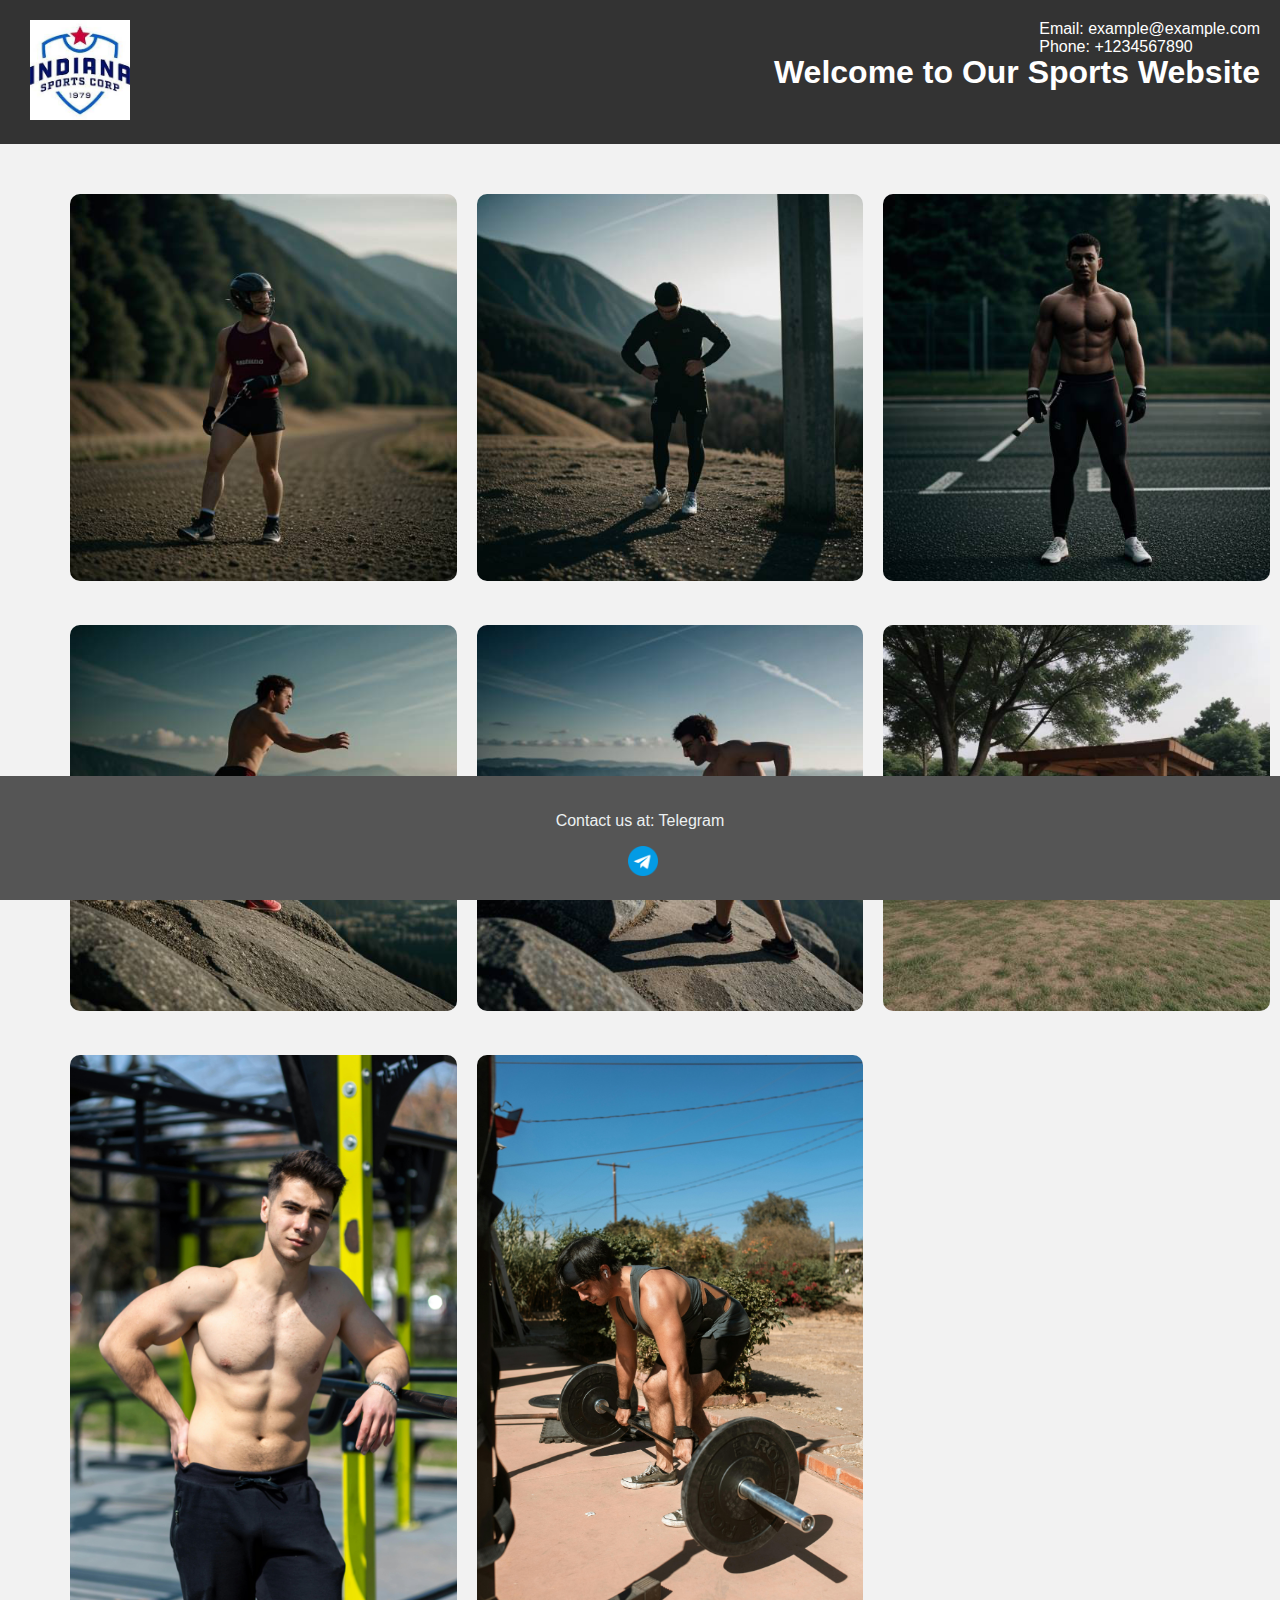
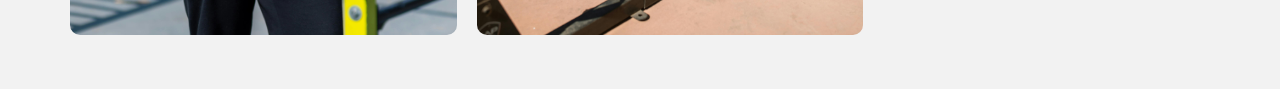
<file: index.html>
<!DOCTYPE html>
<html lang="en">

<head>
    <meta charset="UTF-8">
    <meta name="viewport" content="width=device-width, initial-scale=1.0">
    <title>Sport</title>
    <link rel="stylesheet" href="style.css">
</head>

<!-- body -->

<body>
    <header>
        <a href="index.html"><img src="assets/logo.jpeg" alt="loooogooo"></a>
        <h1><a href="https://www.example.com/">Welcome to Our Sports Website</a></h1>

        <div class="contact-info">
            <p>Email: <a href="mailto:example@example.com" class="email">example@example.com</a></p>
            <p>Phone: <a href="tel:+1234567890" class="phone">+1234567890</a></p>
        </div>

        <button class="menu-toggle">&#9776;</button>
    </header>
    <main>
        <section class="gallery">
            <section class="gallery">
                <a href="https://www.example.com/"><img src="assets/sport_clone.png" alt=""></a>
                <a href="https://www.example.com/"><img src="assets/hik.png" alt=""></a>
                <a href="https://www.example.com/"><img src="assets/sport_forward.png" alt=""></a>
                <a href="https://www.example.com/"><img src="assets/sport_left.png" alt=""></a>
                <a href="https://www.example.com/"><img src="assets/sport_right.png" alt=""></a>
                <a href="https://www.example.com/"><img src="assets/chill.png" alt=""></a>
                <a href="https://www.example.com/"><img src="assets/gym.jpg" alt=""></a>
                <a href="https://www.example.com/"><img src="assets/sport.jpg" alt=""></a>
            </section>
        </section>
    </main>

 <!-- footer  -->
    <footer>
        <p>Contact us at: Telegram</p>
        <a href="https://t.me/maryyday"><img src="assets/telegram.png" alt="tg"></a>
    </footer>
</body>

</html>
</file>
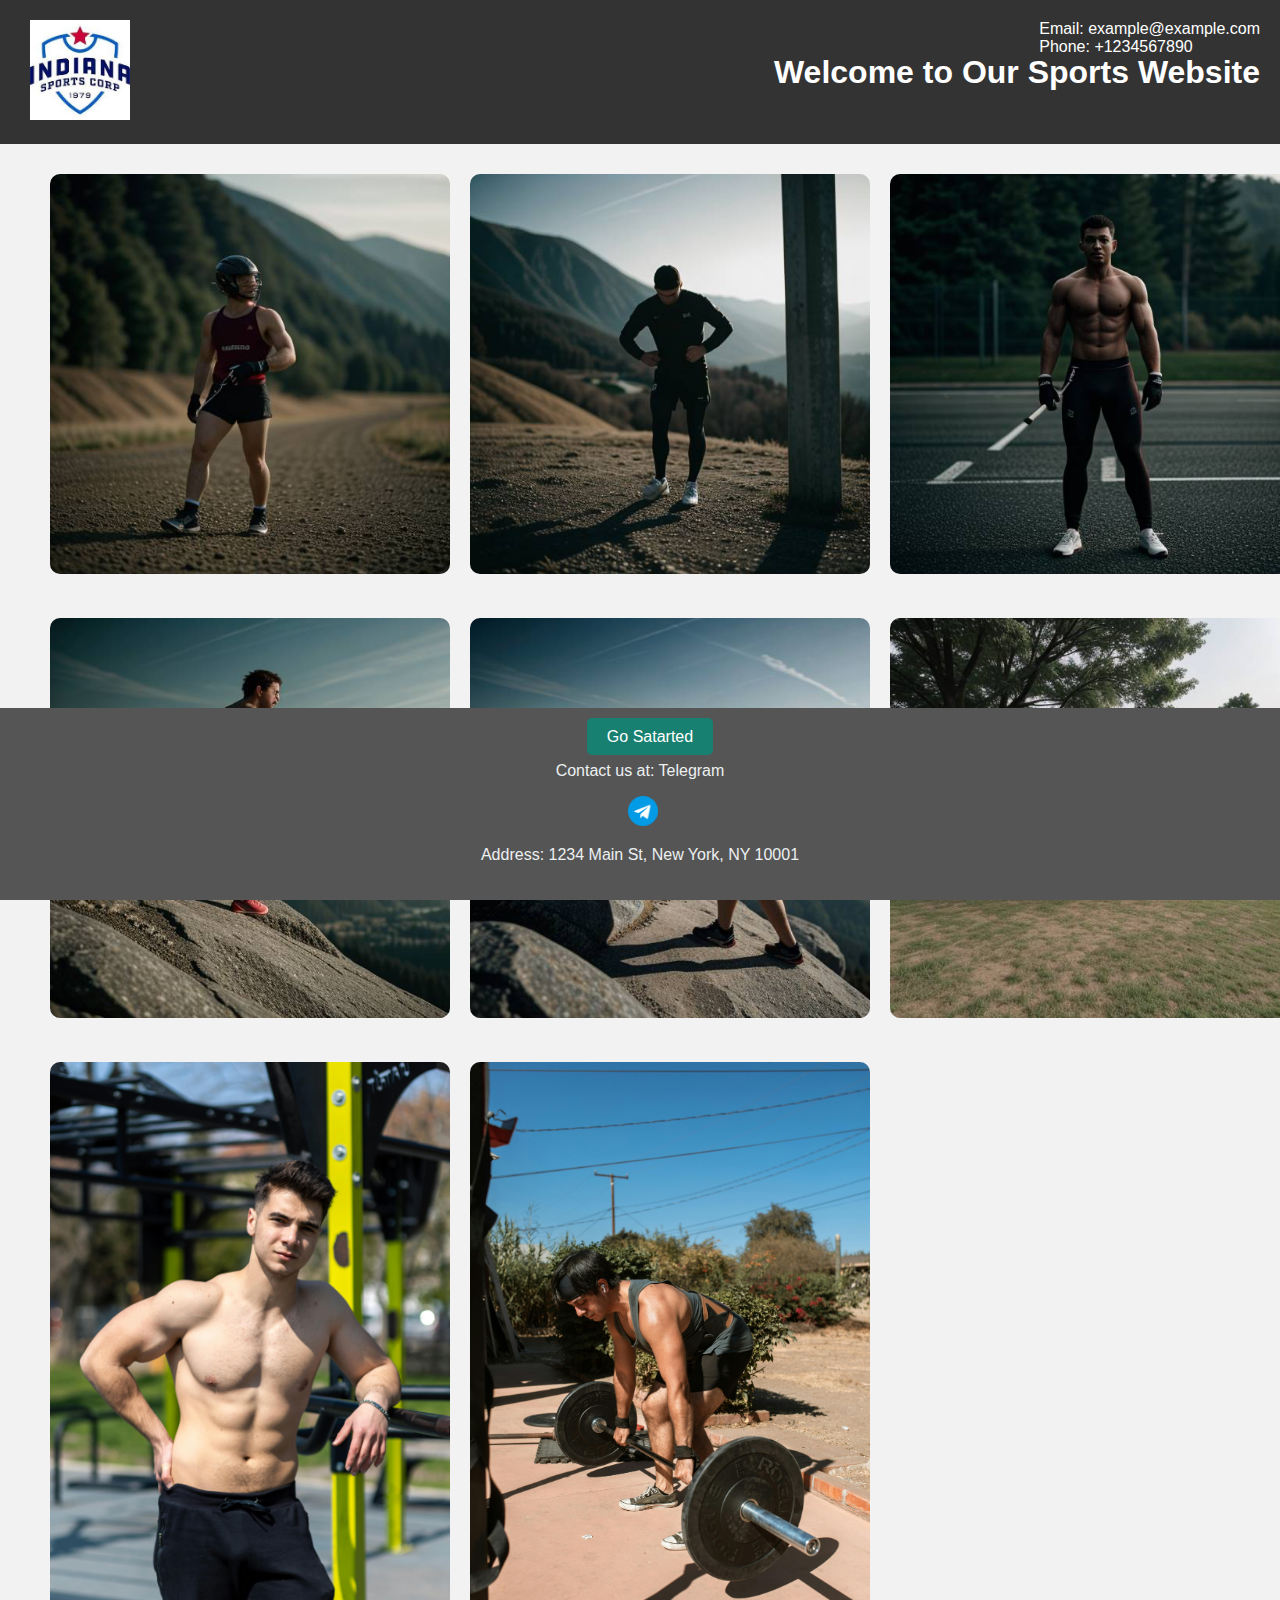
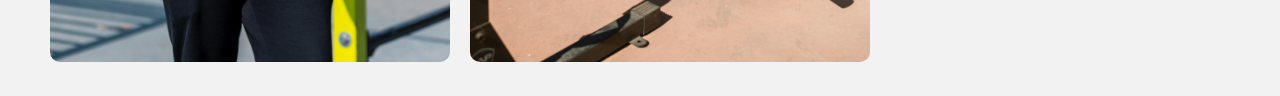
<file: web_site/index.html>
<!DOCTYPE html>
<html lang="en">

<head>
    <meta charset="UTF-8">
    <meta name="viewport" content="width=device-width, initial-scale=1.0">
    <title>Sport</title>
    <link rel="stylesheet" href="style.css">
</head>

<!-- body -->

<body>
    <header>
        <a href="index.html"><img src="assets/logo.jpeg" alt="loooogooo"></a>
        <h1><a href="https://www.example.com/">Welcome to Our Sports Website</a></h1>

        <div class="contact-info">
            <p>Email: <a href="mailto:example@example.com" class="email">example@example.com</a></p>
            <p>Phone: <a href="tel:+1234567890" class="phone">+1234567890</a></p>
        </div>

        <button class="menu-toggle">&#9776;</button>
    </header>
    <main>
        <section class="gallery">
            <a href="https://www.example.com/"><img src="assets/sport_clone.png" alt=""></a>
            <a href="https://www.example.com/"><img src="assets/hik.png" alt=""></a>
            <a href="https://www.example.com/"><img src="assets/sport_forward.png" alt=""></a>
            <a href="https://www.example.com/"><img src="assets/sport_left.png" alt=""></a>
            <a href="https://www.example.com/"><img src="assets/sport_right.png" alt=""></a>
            <a href="https://www.example.com/"><img src="assets/chill.png" alt=""></a>
            <a href="https://www.example.com/"><img src="assets/gym.jpg" alt=""></a>
            <a href="https://www.example.com/"><img src="assets/sport.jpg" alt=""></a>
        </section>
        
    </main>

    
    <!-- footer  -->
    <footer>
        <a href="plans.html" class="cta-button">Go Satarted</a>
        <p>Contact us at: Telegram</p>
        <a href="https://t.me/maryyday"><img src="assets/telegram.png" alt="tg"></a>
        <p>Address: 1234 Main St, New York, NY 10001</p>

    </footer>
</body>

</html>
</file>
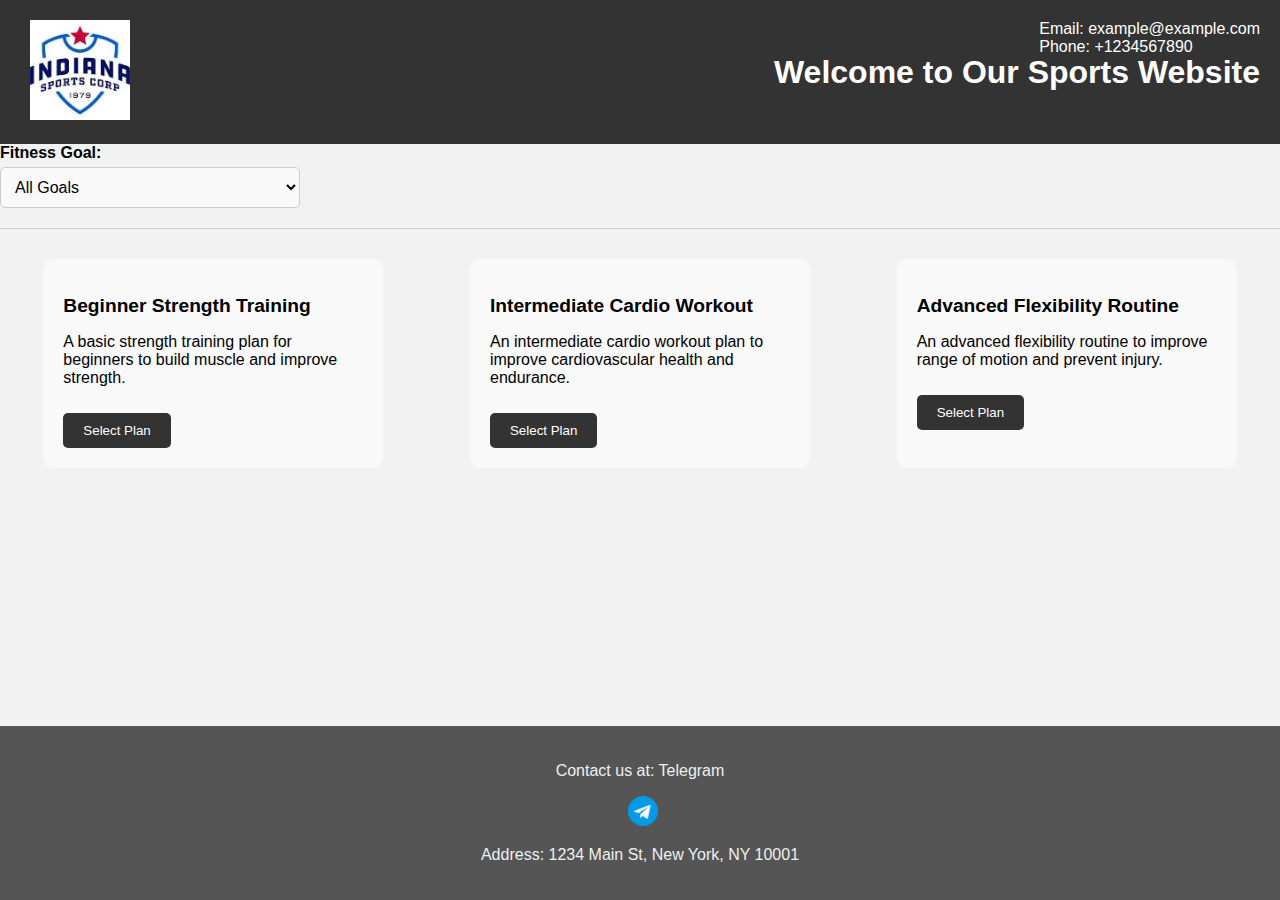
<file: web_site/plans.html>
<!DOCTYPE html>
<html lang="en">

<head>
    <meta charset="UTF-8">
    <meta name="viewport" content="width=device-width, initial-scale=1.0">
    <title>Workout Plans</title>
    <link rel="stylesheet" href="plans_style.css">
</head>

<body>
    <header>
        <a href="index.html"><img src="assets/logo.jpeg" alt="loooogooo"></a>
        <h1><a href="https://www.example.com/">Welcome to Our Sports Website</a></h1>

        <div class="contact-info">
            <p>Email: <a href="mailto:example@example.com" class="email">example@example.com</a></p>
            <p>Phone: <a href="tel:+1234567890" class="phone">+1234567890</a></p>
        </div>

        <button class="menu-toggle">&#9776;</button>
    </header>
    <main>
        <section id="filter">
            <label for="goal-filter">Fitness Goal:</label>
            <select id="goal-filter">
                <option value="all">All Goals</option>
                <option value="strength">Strength</option>
                <option value="cardio">Cardio</option>
                <option value="flexibility">Flexibility</option>
            </select>
        </section>

        <section id="plans">
            <div class="plan-card" data-goal="strength">
                <h2>Beginner Strength Training</h2>
                <p>A basic strength training plan for beginners to build muscle and improve strength.</p>
                <button>Select Plan</button>
            </div>
            <div class="plan-card" data-goal="cardio">
                <h2>Intermediate Cardio Workout</h2>
                <p>An intermediate cardio workout plan to improve cardiovascular health and endurance.</p>
                <button>Select Plan</button>
            </div>
            <div class="plan-card" data-goal="flexibility">
                <h2>Advanced Flexibility Routine</h2>
                <p>An advanced flexibility routine to improve range of motion and prevent injury.</p>
                <button>Select Plan</button>
            </div>
        </section>
        <section id="selected-plan">
        </section>

    </main>
    <footer>
        <p>Contact us at: Telegram</p>
        <a href="https://t.me/maryyday"><img src="assets/telegram.png" alt="tg"></a>
        <p>Address: 1234 Main St, New York, NY 10001</p>
    </footer>
    <script src="script.js"></script>
</body>

</html>
</file>
<file: style.css>
body {
    font-family: Arial, sans-serif;
    background-color: #f2f2f2;
    margin: 0;
    padding: 0;
}

header {
    background-color: #333;
    color: white;
    padding: 20px;
    display: flex; 
    justify-content: space-between; 
    align-items: center; 
    position: relative; 
}

header img {
    width: 100px;
    height: auto;
    margin-right: 10px;
    margin-left: 10px;
}

header a {
    color: white;
    text-decoration: none;
}

.menu-toggle {
    display: none;
}

.contact-info {
    position: absolute;
    top: 20px;
    right: 20px;
}

.contact-info p {
    margin: 0;
    font-family: Arial, sans-serif;
}

.contact-info p.email {
    color: #3498db;
    font-size: 16px;
}

.contact-info p.phone {
    color: #2ecc71;
    font-size: 16px;
}

@media screen and (max-width: 768px) {
    .menu-toggle {
        display: block;
    }

    .contact-info {
        display: none; 
    }
}


.gallery {
    display: grid;
    grid-template-columns: repeat(auto-fit, minmax(300px, 1fr));
    grid-gap: 20px;
    padding: 20px;
}

.gallery img {
    width: 100%;
    height: auto;
    border-radius: 10px;
    margin: 10px 30px;
}


footer {
    background-color: #555;
    color: #ecf0f1;
    text-align: center;
    padding: 20px 0;
    position: fixed;
    bottom: 0;
    width: 100%;
}

footer img {
    width: 30px;
    height: auto;
    margin-left: 5px;
}
</file>
<file: web_site/style.css>
body {
    font-family: Arial, sans-serif;
    background-color: #f2f2f2;
    margin: 0;
    padding: 0;
}

header {
    background-color: #333;
    color: white;
    padding: 20px;
    display: flex; 
    justify-content: space-between; 
    align-items: center; 
    position: relative; 
}

header img {
    width: 100px;
    height: auto;
    margin-right: 10px;
    margin-left: 10px;
}

header a {
    color: white;
    text-decoration: none;
}

.menu-toggle {
    display: none;
}

.contact-info {
    position: absolute;
    top: 20px;
    right: 20px;
}

.contact-info p {
    margin: 0;
    font-family: Arial, sans-serif;
}

.contact-info p.email {
    color: #3498db;
    font-size: 16px;
}

.contact-info p.phone {
    color: #2ecc71;
    font-size: 16px;
}

@media screen and (max-width: 768px) {
    .menu-toggle {
        display: block;
    }

    .contact-info {
        display: none; 
    }
}


.gallery {
    display: grid;
    grid-template-columns: repeat(auto-fit, minmax(300px, 1fr));
    grid-gap: 20px;
    padding: 20px;
}

.gallery img {
    width: 100%;
    height: auto;
    border-radius: 10px;
    margin: 10px 30px;
}


footer {
    background-color: #555;
    color: #ecf0f1;
    text-align: center;
    padding: 20px 0;
    position: fixed;
    bottom: 0;
    width: 100%;
}

footer img {
    width: 30px;
    height: auto;
    margin-left: 5px;
}

.cta-button {
    background-color: #178071;
    text-decoration: none;
    color: white;
    border: none;
    padding: 10px 20px;
    border-radius: 5px;
    cursor: pointer;
    font-size: 16px;
    margin-left: 20px;
}

.cta-button:hover {
    background-color: #178071;
}
</file>
<file: web_site/plans_style.css>
body {
    font-family: Arial, sans-serif;
    background-color: #f2f2f2;
    margin: 0;
    padding: 0;
}

header {
    background-color: #333;
    color: white;
    padding: 20px;
    display: flex;
    justify-content: space-between;
    align-items: center;
    position: relative;
}

header img {
    width: 100px;
    height: auto;
    margin-right: 10px;
    margin-left: 10px;
}

header a {
    color: white;
    text-decoration: none;
}

.menu-toggle {
    display: none;
}

.contact-info {
    position: absolute;
    top: 20px;
    right: 20px;
}

.contact-info p {
    margin: 0;
    font-family: Arial, sans-serif;
}

.contact-info p.email {
    color: #3498db;
    font-size: 16px;
}

.contact-info p.phone {
    color: #2ecc71;
    font-size: 16px;
}

@media screen and (max-width: 768px) {
    .menu-toggle {
        display: block;
    }

    .contact-info {
        display: none;
    }
}

/* Filter section */
#filter {
    margin-bottom: 20px;
    border-bottom: 1px solid #ccc;
    padding-bottom: 20px;
}

#filter label {
    font-weight: bold;
    display: block;
    margin-bottom: 5px;
}

#filter select {
    padding: 10px;
    border: 1px solid #ccc;
    border-radius: 5px;
    width: 100%;
    max-width: 300px;
    font-size: 16px;
    background-color: #f9f9f9;
    cursor: pointer;
}


#filter select::-ms-expand {
    display: none;
}

#filter select:hover {
    border-color: #666;
}

#filter select:focus {
    outline: none;
    border-color: #555;
    box-shadow: 0 0 5px rgba(0, 0, 0, 0.1);
}


#plans {
    display: flex;
    flex-wrap: wrap;
    justify-content: space-around;
}


#plans {
    display: flex;
    flex-wrap: wrap;
    justify-content: space-around;
    margin-top: 20px;
}

.plan-card {
    background-color: #f9f9f9;
    border-radius: 10px;
    padding: 20px;
    margin: 10px;
    width: 300px;
}

.plan-card h2 {
    font-size: 1.2em;
}

.plan-card p {
    margin-top: 10px;
}

.plan-card button {
    background-color: #333;
    color: white;
    border: none;
    padding: 10px 20px;
    border-radius: 5px;
    cursor: pointer;
    margin-top: 10px;
}

.plan-card button:hover {
    background-color: #555;
}

footer {
    background-color: #555;
    color: #ecf0f1;
    text-align: center;
    padding: 20px 0;
    position: fixed;
    bottom: 0;
    width: 100%;
}

footer img {
    width: 30px;
    height: auto;
    margin-left: 5px;
}
</file>
